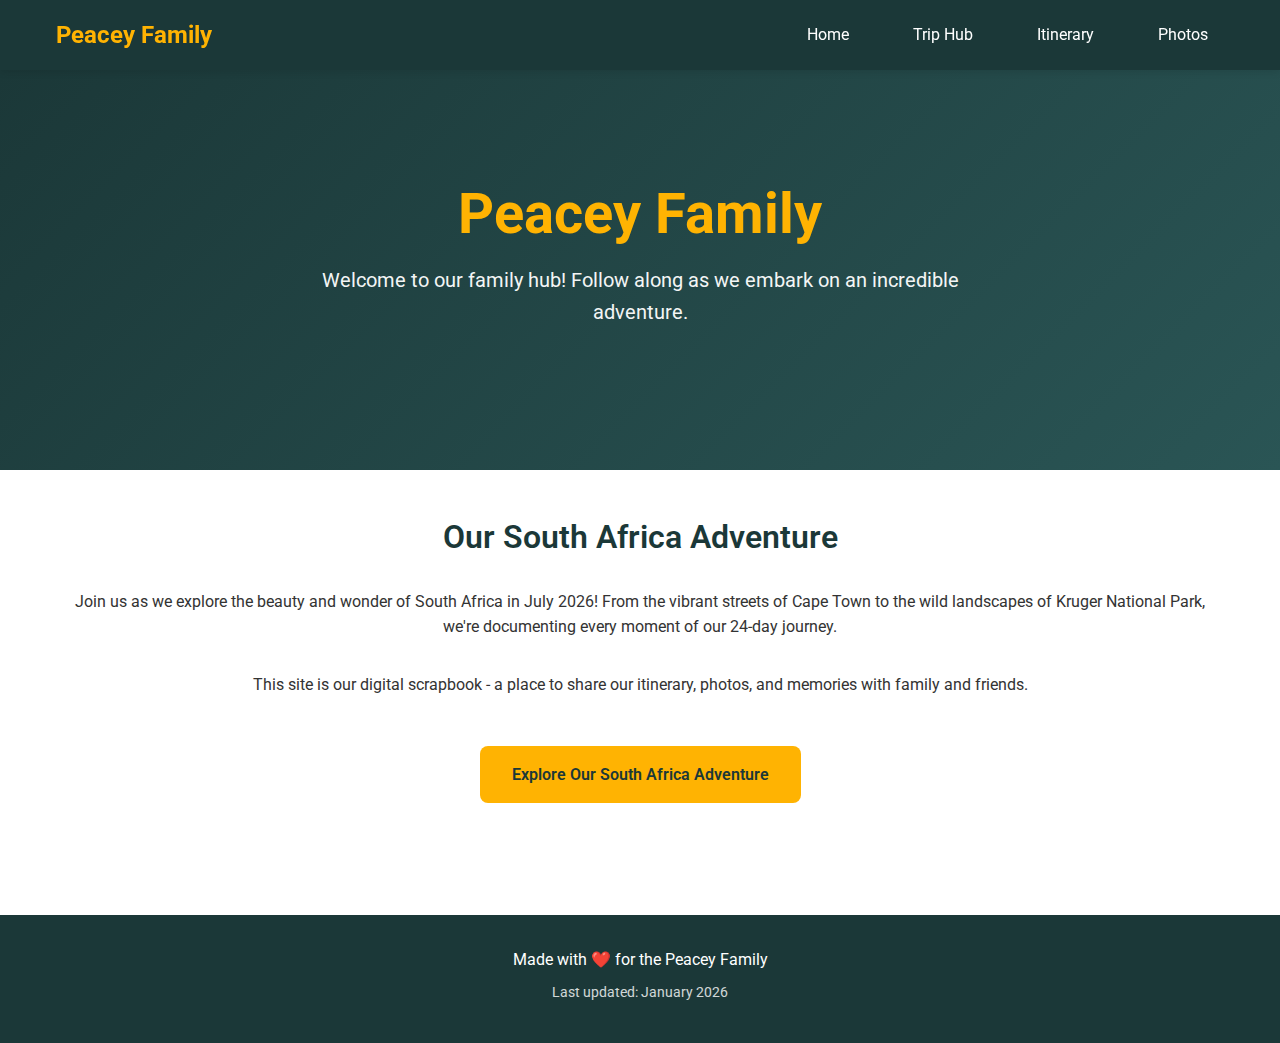
<file: index.html>
<!DOCTYPE html>
<html lang="en">
<head>
  <meta charset="UTF-8">
  <meta name="viewport" content="width=device-width, initial-scale=1.0">
  <meta name="description" content="Peacey Family - Join us on our South Africa adventure in July 2026">
  <title>Peacey Family - Home</title>
  
  <!-- Google Fonts -->
  <link rel="preconnect" href="https://fonts.googleapis.com">
  <link rel="preconnect" href="https://fonts.gstatic.com" crossorigin>
  <link href="https://fonts.googleapis.com/css2?family=Roboto:wght@400;600;700&display=swap" rel="stylesheet">
  
  <!-- Stylesheet -->
  <link rel="stylesheet" href="css/styles.css">
</head>
<body>
  <!-- Header & Navigation -->
  <header class="site-header">
    <nav class="navbar">
      <div class="nav-brand">Peacey Family</div>
      <button class="nav-toggle" aria-label="Toggle navigation" aria-expanded="false">☰</button>
      <ul class="nav-menu">
        <li><a href="index.html">Home</a></li>
        <li><a href="trip.html">Trip Hub</a></li>
        <li><a href="itinerary.html">Itinerary</a></li>
        <li><a href="photos.html">Photos</a></li>
      </ul>
    </nav>
  </header>

  <!-- Main Content -->
  <main>
    <!-- Hero Section -->
    <section class="hero">
      <div class="hero-content">
        <h1>Peacey Family</h1>
        <p>Welcome to our family hub! Follow along as we embark on an incredible adventure.</p>
      </div>
    </section>

    <!-- Introduction Section -->
    <section class="section">
      <div class="container text-center">
        <h2 class="mb-md">Our South Africa Adventure</h2>
        <p class="mb-md">Join us as we explore the beauty and wonder of South Africa in July 2026! From the vibrant streets of Cape Town to the wild landscapes of Kruger National Park, we're documenting every moment of our 24-day journey.</p>
        <p class="mb-lg">This site is our digital scrapbook - a place to share our itinerary, photos, and memories with family and friends.</p>
        <a href="trip.html" class="btn btn-primary">Explore Our South Africa Adventure</a>
      </div>
    </section>
  </main>

  <!-- Footer -->
  <footer class="site-footer">
    <p>Made with ❤️ for the Peacey Family</p>
    <p class="footer-note">Last updated: January 2026</p>
  </footer>

  <!-- JavaScript -->
  <script src="js/main.js"></script>
</body>
</html>
</file>
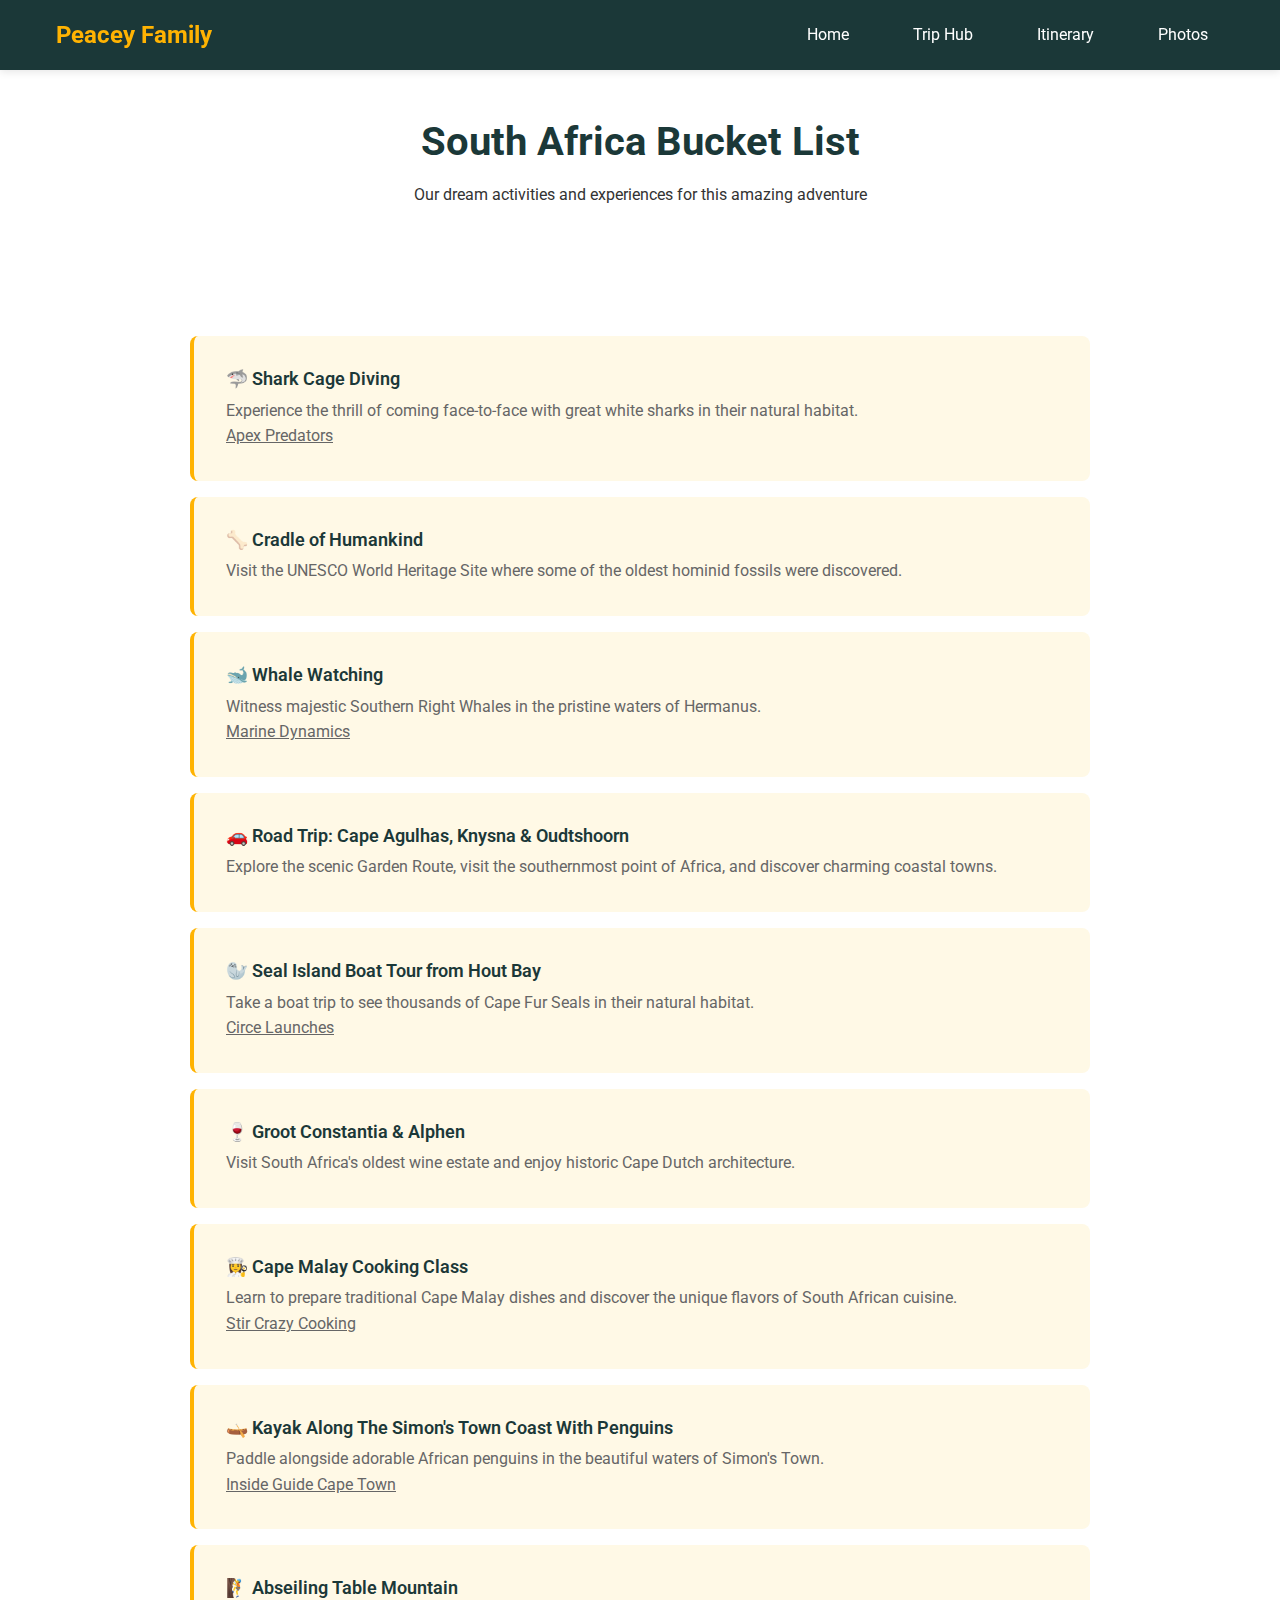
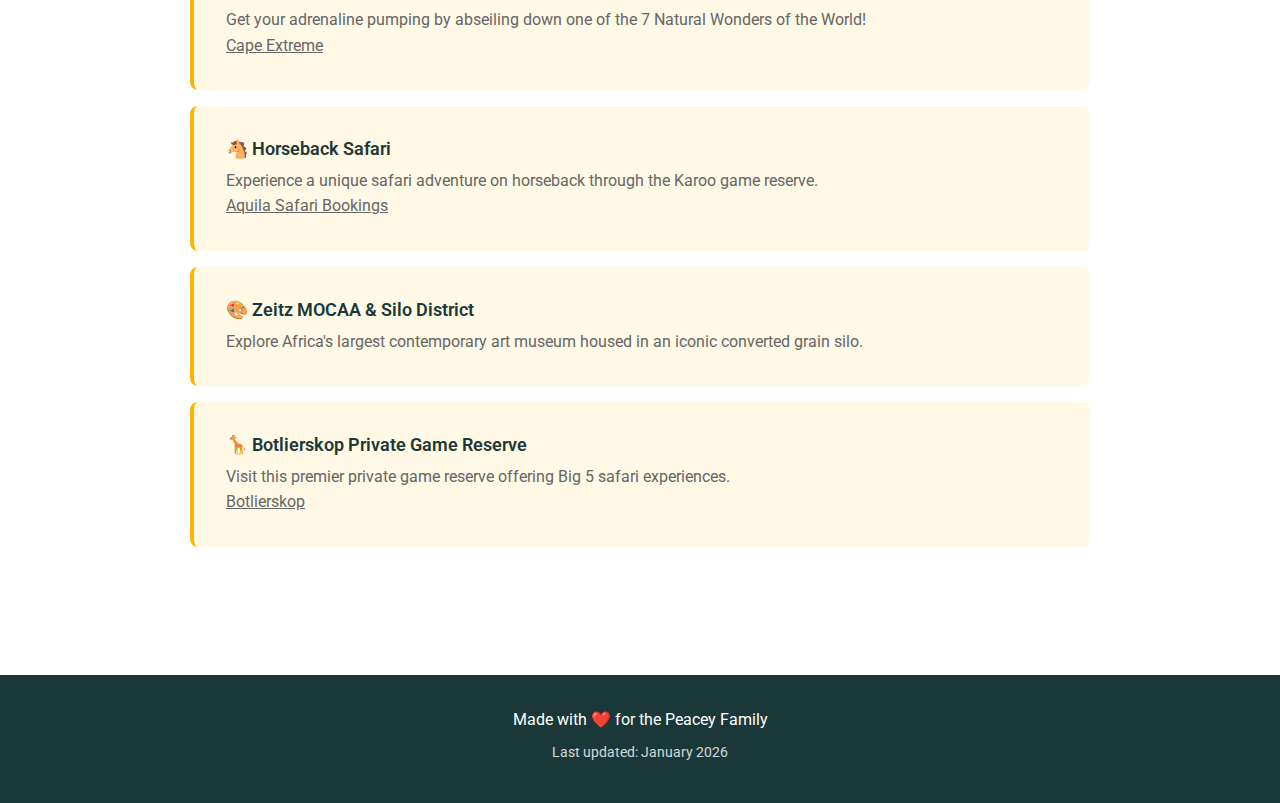
<file: bucket-list.html>
<!DOCTYPE html>
<html lang="en">
<head>
  <meta charset="UTF-8">
  <meta name="viewport" content="width=device-width, initial-scale=1.0">
  <meta name="description" content="Peacey Family South Africa Bucket List - Activities and experiences we want to do">
  <title>Bucket List - Peacey Family</title>
  
  <!-- Google Fonts -->
  <link rel="preconnect" href="https://fonts.googleapis.com">
  <link rel="preconnect" href="https://fonts.gstatic.com" crossorigin>
  <link href="https://fonts.googleapis.com/css2?family=Roboto:wght@400;600;700&display=swap" rel="stylesheet">
  
  <!-- Stylesheet -->
  <link rel="stylesheet" href="css/styles.css">
</head>
<body>
  <!-- Header & Navigation -->
  <header class="site-header">
    <nav class="navbar">
      <div class="nav-brand">Peacey Family</div>
      <button class="nav-toggle" aria-label="Toggle navigation" aria-expanded="false">☰</button>
      <ul class="nav-menu">
        <li><a href="index.html">Home</a></li>
        <li><a href="trip.html">Trip Hub</a></li>
        <li><a href="itinerary.html">Itinerary</a></li>
        <li><a href="photos.html">Photos</a></li>
      </ul>
    </nav>
  </header>

  <!-- Main Content -->
  <main>
    <!-- Page Header -->
    <section class="section">
      <div class="container text-center">
        <h1 class="mb-sm">South Africa Bucket List</h1>
        <p class="mb-md">Our dream activities and experiences for this amazing adventure</p>
      </div>
    </section>

    <!-- Bucket List Items -->
    <section class="section">
      <div class="container">
        <div style="max-width: 900px; margin: 0 auto;">
          
          <!-- Shark Cage Diving -->
          <div class="day-entry highlight">
            <div class="day-content">
              <h3>🦈 Shark Cage Diving</h3>
              <p>Experience the thrill of coming face-to-face with great white sharks in their natural habitat.</p>
              <p><a href="https://apexpredators.com/" target="_blank" rel="noopener noreferrer" style="color: var(--accent-gold); text-decoration: underline;">Apex Predators</a></p>
            </div>
          </div>

          <!-- Cradle of Humankind -->
          <div class="day-entry highlight">
            <div class="day-content">
              <h3>🦴 Cradle of Humankind</h3>
              <p>Visit the UNESCO World Heritage Site where some of the oldest hominid fossils were discovered.</p>
            </div>
          </div>

          <!-- Whale Watching -->
          <div class="day-entry highlight">
            <div class="day-content">
              <h3>🐋 Whale Watching</h3>
              <p>Witness majestic Southern Right Whales in the pristine waters of Hermanus.</p>
              <p><a href="https://www.marinedynamics.co.za/" target="_blank" rel="noopener noreferrer" style="color: var(--accent-gold); text-decoration: underline;">Marine Dynamics</a></p>
            </div>
          </div>

          <!-- Road Trip -->
          <div class="day-entry highlight">
            <div class="day-content">
              <h3>🚗 Road Trip: Cape Agulhas, Knysna & Oudtshoorn</h3>
              <p>Explore the scenic Garden Route, visit the southernmost point of Africa, and discover charming coastal towns.</p>
            </div>
          </div>

          <!-- Seal Island -->
          <div class="day-entry highlight">
            <div class="day-content">
              <h3>🦭 Seal Island Boat Tour from Hout Bay</h3>
              <p>Take a boat trip to see thousands of Cape Fur Seals in their natural habitat.</p>
              <p><a href="https://circelaunches.co.za/boat-trips-activities/seal-island-boat-tour/" target="_blank" rel="noopener noreferrer" style="color: var(--accent-gold); text-decoration: underline;">Circe Launches</a></p>
            </div>
          </div>

          <!-- Groot Constantia -->
          <div class="day-entry highlight">
            <div class="day-content">
              <h3>🍷 Groot Constantia & Alphen</h3>
              <p>Visit South Africa's oldest wine estate and enjoy historic Cape Dutch architecture.</p>
            </div>
          </div>

          <!-- Cape Malay Cooking Class -->
          <div class="day-entry highlight">
            <div class="day-content">
              <h3>👩‍🍳 Cape Malay Cooking Class</h3>
              <p>Learn to prepare traditional Cape Malay dishes and discover the unique flavors of South African cuisine.</p>
              <p><a href="https://stircrazycooking.co.za/shop/cape-malay-cooking/?srsltid=AfmBOopr_QeXjhcYuz5RUMtHPswuqyuSiF7vmvf7iXInv7pzoycBw5gN" target="_blank" rel="noopener noreferrer" style="color: var(--accent-gold); text-decoration: underline;">Stir Crazy Cooking</a></p>
            </div>
          </div>

          <!-- Kayaking with Penguins -->
          <div class="day-entry highlight">
            <div class="day-content">
              <h3>🛶 Kayak Along The Simon's Town Coast With Penguins</h3>
              <p>Paddle alongside adorable African penguins in the beautiful waters of Simon's Town.</p>
              <p><a href="https://insideguide.co.za/cape-town/things-to-do/kayak-simons-town/" target="_blank" rel="noopener noreferrer" style="color: var(--accent-gold); text-decoration: underline;">Inside Guide Cape Town</a></p>
            </div>
          </div>

          <!-- Abseiling Table Mountain -->
          <div class="day-entry highlight">
            <div class="day-content">
              <h3>🧗 Abseiling Table Mountain</h3>
              <p>Get your adrenaline pumping by abseiling down one of the 7 Natural Wonders of the World!</p>
              <p><a href="https://www.capextreme.com/inventory/abseiling-table-mountain" target="_blank" rel="noopener noreferrer" style="color: var(--accent-gold); text-decoration: underline;">Cape Extreme</a></p>
            </div>
          </div>

          <!-- Horseback Safari -->
          <div class="day-entry highlight">
            <div class="day-content">
              <h3>🐴 Horseback Safari</h3>
              <p>Experience a unique safari adventure on horseback through the Karoo game reserve.</p>
              <p><a href="https://bookings.aquilasafari.com/horseback-safari/?_gl=1*1fysr2k*_gcl_au*NTQ3OTc0NDEuMTc2OTE4NzM2Mw..*_ga*MjgyMTUxODMxLjE3NjkxODczNjM.*_ga_X9H66P1ER4*czE3NjkxODczNjIkbzEkZzEkdDE3NjkxODc0MzIkajUwJGwwJGgyMDQ1NTk3MjAx" target="_blank" rel="noopener noreferrer" style="color: var(--accent-gold); text-decoration: underline;">Aquila Safari Bookings</a></p>
            </div>
          </div>

          <!-- Zeitz MOCAA -->
          <div class="day-entry highlight">
            <div class="day-content">
              <h3>🎨 Zeitz MOCAA & Silo District</h3>
              <p>Explore Africa's largest contemporary art museum housed in an iconic converted grain silo.</p>
            </div>
          </div>

          <!-- Botlierskop -->
          <div class="day-entry highlight">
            <div class="day-content">
              <h3>🦒 Botlierskop Private Game Reserve</h3>
              <p>Visit this premier private game reserve offering Big 5 safari experiences.</p>
              <p><a href="https://www.botlierskop.co.za/" target="_blank" rel="noopener noreferrer" style="color: var(--accent-gold); text-decoration: underline;">Botlierskop</a></p>
            </div>
          </div>

        </div>
      </div>
    </section>
  </main>

  <!-- Footer -->
  <footer class="site-footer">
    <p>Made with ❤️ for the Peacey Family</p>
    <p class="footer-note">Last updated: January 2026</p>
  </footer>

  <!-- JavaScript -->
  <script src="js/main.js"></script>
</body>
</html>
</file>
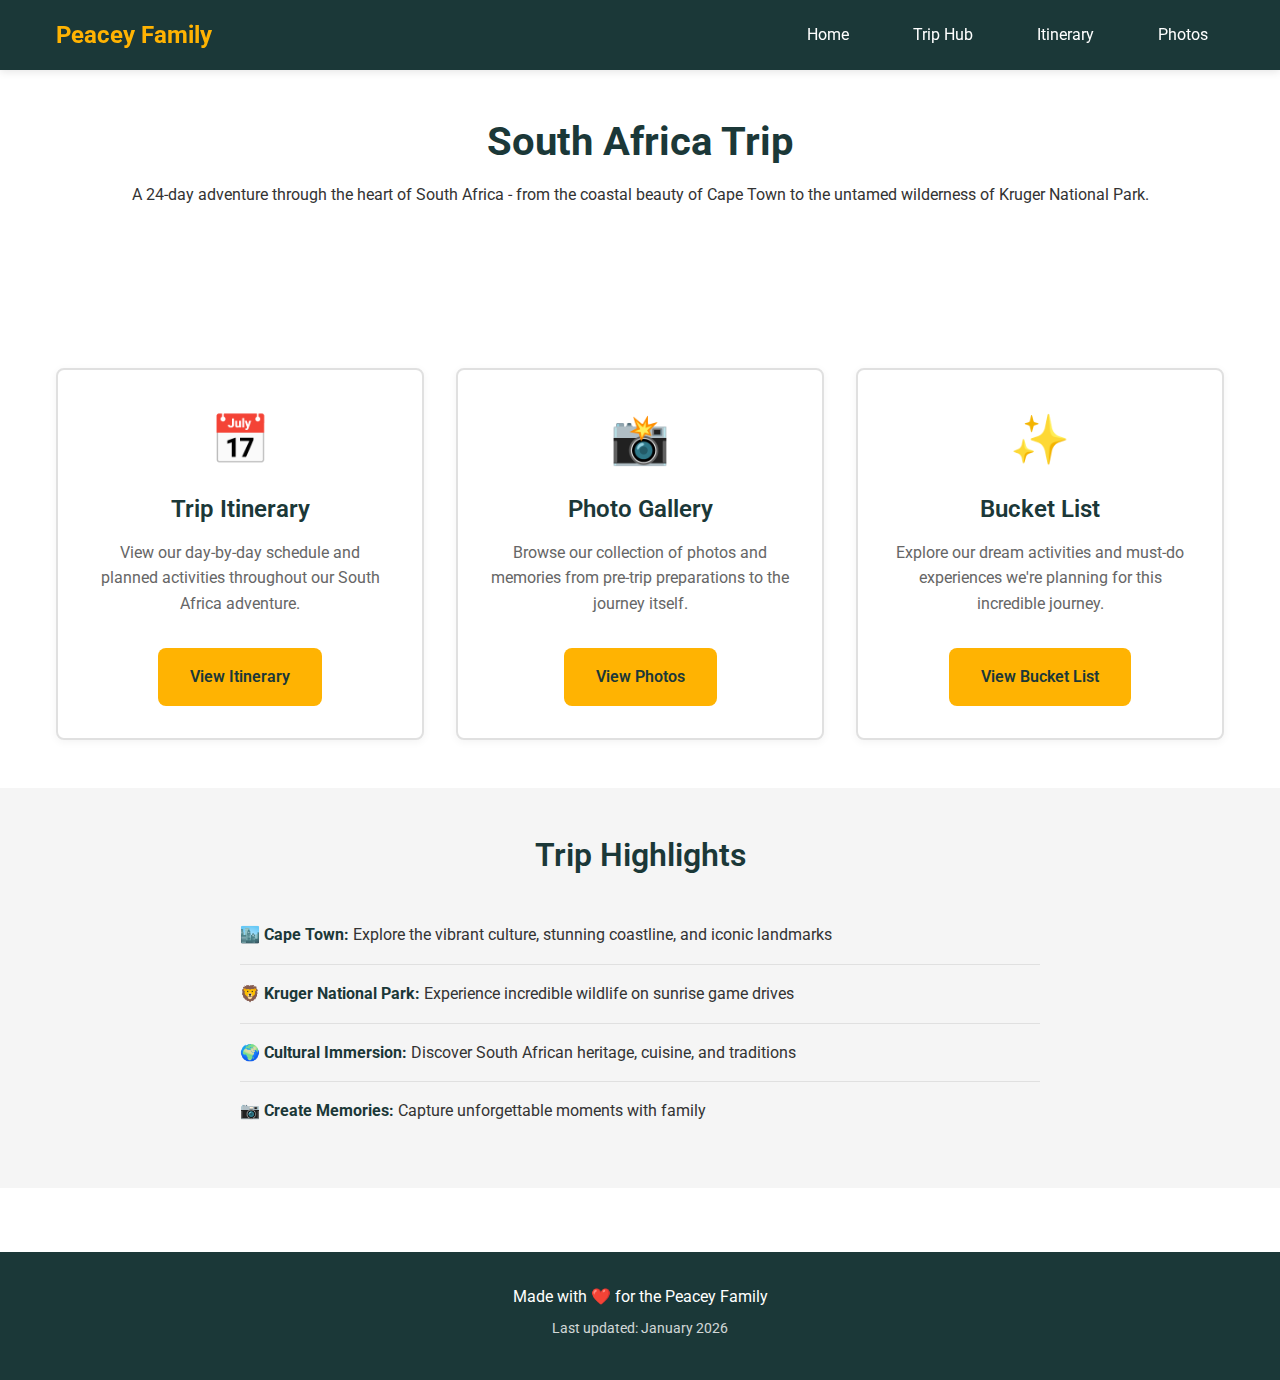
<file: trip.html>
<!DOCTYPE html>
<html lang="en">
<head>
  <meta charset="UTF-8">
  <meta name="viewport" content="width=device-width, initial-scale=1.0">
  <meta name="description" content="Peacey Family South Africa Trip 2026 - Explore our adventure details">
  <title>South Africa Trip 2026 - Peacey Family</title>
  
  <!-- Google Fonts -->
  <link rel="preconnect" href="https://fonts.googleapis.com">
  <link rel="preconnect" href="https://fonts.gstatic.com" crossorigin>
  <link href="https://fonts.googleapis.com/css2?family=Roboto:wght@400;600;700&display=swap" rel="stylesheet">
  
  <!-- Stylesheet -->
  <link rel="stylesheet" href="css/styles.css">
</head>
<body>
  <!-- Header & Navigation -->
  <header class="site-header">
    <nav class="navbar">
      <div class="nav-brand">Peacey Family</div>
      <button class="nav-toggle" aria-label="Toggle navigation" aria-expanded="false">☰</button>
      <ul class="nav-menu">
        <li><a href="index.html">Home</a></li>
        <li><a href="trip.html">Trip Hub</a></li>
        <li><a href="itinerary.html">Itinerary</a></li>
        <li><a href="photos.html">Photos</a></li>
      </ul>
    </nav>
  </header>

  <!-- Main Content -->
  <main>
    <!-- Page Header -->
    <section class="section">
      <div class="container text-center">
        <h1 class="mb-sm">South Africa Trip</h1>
        <p class="mb-md">A 24-day adventure through the heart of South Africa - from the coastal beauty of Cape Town to the untamed wilderness of Kruger National Park.</p>
      </div>
    </section>

    <!-- Trip Navigation Cards -->
    <section class="section">
      <div class="container">
        <div class="cards-grid">
          <!-- Itinerary Card -->
          <div class="card">
            <div class="card-icon">📅</div>
            <h3>Trip Itinerary</h3>
            <p>View our day-by-day schedule and planned activities throughout our South Africa adventure.</p>
            <a href="itinerary.html" class="btn btn-primary">View Itinerary</a>
          </div>

          <!-- Photo Gallery Card -->
          <div class="card">
            <div class="card-icon">📸</div>
            <h3>Photo Gallery</h3>
            <p>Browse our collection of photos and memories from pre-trip preparations to the journey itself.</p>
            <a href="photos.html" class="btn btn-primary">View Photos</a>
          </div>

          <!-- Bucket List Card -->
          <div class="card">
            <div class="card-icon">✨</div>
            <h3>Bucket List</h3>
            <p>Explore our dream activities and must-do experiences we're planning for this incredible journey.</p>
            <a href="bucket-list.html" class="btn btn-primary">View Bucket List</a>
          </div>
        </div>
      </div>
    </section>

    <!-- Trip Highlights -->
    <section class="section" style="background-color: var(--background-alt);">
      <div class="container">
        <h2 class="text-center mb-md">Trip Highlights</h2>
        <div style="max-width: 800px; margin: 0 auto;">
          <ul style="list-style: none; padding: 0;">
            <li style="padding: 1rem 0; border-bottom: 1px solid var(--border-color);">
              <strong style="color: var(--primary-green);">🏙️ Cape Town:</strong> Explore the vibrant culture, stunning coastline, and iconic landmarks
            </li>
            <li style="padding: 1rem 0; border-bottom: 1px solid var(--border-color);">
              <strong style="color: var(--primary-green);">🦁 Kruger National Park:</strong> Experience incredible wildlife on sunrise game drives
            </li>
            <li style="padding: 1rem 0; border-bottom: 1px solid var(--border-color);">
              <strong style="color: var(--primary-green);">🌍 Cultural Immersion:</strong> Discover South African heritage, cuisine, and traditions
            </li>
            <li style="padding: 1rem 0;">
              <strong style="color: var(--primary-green);">📷 Create Memories:</strong> Capture unforgettable moments with family
            </li>
          </ul>
        </div>
      </div>
    </section>
  </main>

  <!-- Footer -->
  <footer class="site-footer">
    <p>Made with ❤️ for the Peacey Family</p>
    <p class="footer-note">Last updated: January 2026</p>
  </footer>

  <!-- JavaScript -->
  <script src="js/main.js"></script>
</body>
</html>
</file>
<file: css/styles.css>
/* css/styles.css - Global styles for Peacey Family Website */

/* ===========================
   CSS VARIABLES & RESET
   =========================== */

:root {
  /* Springbok Color Palette */
  --primary-green: #1B3838;
  --primary-gold: #FFB302;
  --background: #FFFFFF;
  --background-alt: #F5F5F5;
  --text-dark: #333333;
  --text-light: #666666;
  --border-color: #E0E0E0;
  
  /* Spacing */
  --spacing-xs: 0.5rem;
  --spacing-sm: 1rem;
  --spacing-md: 2rem;
  --spacing-lg: 3rem;
  --spacing-xl: 4rem;
  
  /* Typography */
  --font-primary: 'Roboto', -apple-system, BlinkMacSystemFont, 'Segoe UI', sans-serif;
  --font-size-base: 16px;
  
  /* Layout */
  --max-width: 1200px;
  --border-radius: 8px;
  --transition-speed: 0.3s;
}

/* CSS Reset */
*, *::before, *::after {
  box-sizing: border-box;
  margin: 0;
  padding: 0;
}

html {
  font-size: var(--font-size-base);
  scroll-behavior: smooth;
}

body {
  font-family: var(--font-primary);
  line-height: 1.6;
  color: var(--text-dark);
  background-color: var(--background);
  overflow-x: hidden;
}

img {
  max-width: 100%;
  height: auto;
  display: block;
}

a {
  color: inherit;
  text-decoration: none;
}

ul {
  list-style: none;
}

button {
  cursor: pointer;
  border: none;
  background: none;
  font-family: inherit;
}

/* ===========================
   TYPOGRAPHY
   =========================== */

h1, h2, h3, h4, h5, h6 {
  line-height: 1.2;
  margin-bottom: var(--spacing-sm);
  color: var(--primary-green);
}

h1 {
  font-size: clamp(2rem, 5vw, 2.5rem);
  font-weight: 700;
}

h2 {
  font-size: clamp(1.5rem, 4vw, 2rem);
  font-weight: 600;
}

h3 {
  font-size: clamp(1.25rem, 3vw, 1.5rem);
  font-weight: 600;
}

p {
  margin-bottom: var(--spacing-sm);
}

/* ===========================
   LAYOUT & CONTAINERS
   =========================== */

.container {
  max-width: var(--max-width);
  margin: 0 auto;
  padding: 0 var(--spacing-sm);
}

.section {
  padding: var(--spacing-lg) 0;
}

/* ===========================
   HEADER & NAVIGATION
   =========================== */

.site-header {
  background-color: var(--primary-green);
  color: white;
  position: sticky;
  top: 0;
  z-index: 1000;
  box-shadow: 0 2px 8px rgba(0, 0, 0, 0.1);
}

.navbar {
  display: flex;
  justify-content: space-between;
  align-items: center;
  padding: var(--spacing-sm);
  max-width: var(--max-width);
  margin: 0 auto;
}

.nav-brand {
  font-size: 1.5rem;
  font-weight: 700;
  color: var(--primary-gold);
}

.nav-toggle {
  display: none;
  font-size: 1.5rem;
  color: white;
  background: none;
  border: none;
  cursor: pointer;
  padding: var(--spacing-xs);
}

.nav-menu {
  display: flex;
  gap: var(--spacing-md);
  align-items: center;
}

.nav-menu li a {
  color: white;
  padding: var(--spacing-xs) var(--spacing-sm);
  border-radius: var(--border-radius);
  transition: background-color var(--transition-speed), color var(--transition-speed);
}

.nav-menu li a:hover,
.nav-menu li a.active {
  background-color: var(--primary-gold);
  color: var(--primary-green);
}

/* Mobile Navigation */
@media (max-width: 768px) {
  .nav-toggle {
    display: block;
  }
  
  .nav-menu {
    position: fixed;
    top: 60px;
    right: -100%;
    flex-direction: column;
    background-color: var(--primary-green);
    width: 100%;
    max-width: 300px;
    padding: var(--spacing-md);
    gap: var(--spacing-sm);
    box-shadow: -2px 0 8px rgba(0, 0, 0, 0.1);
    transition: right var(--transition-speed);
    align-items: flex-start;
  }
  
  .nav-menu.active {
    right: 0;
  }
  
  .nav-menu li {
    width: 100%;
  }
  
  .nav-menu li a {
    display: block;
    width: 100%;
    padding: var(--spacing-sm);
  }
}

/* ===========================
   HERO SECTION
   =========================== */

.hero {
  position: relative;
  min-height: 400px;
  display: flex;
  align-items: center;
  justify-content: center;
  text-align: center;
  background: linear-gradient(135deg, var(--primary-green) 0%, #2a5555 100%);
  color: white;
  overflow: hidden;
}

.hero-image {
  position: absolute;
  top: 0;
  left: 0;
  width: 100%;
  height: 100%;
  object-fit: cover;
  opacity: 0.3;
}

.hero-content {
  position: relative;
  z-index: 1;
  max-width: 800px;
  padding: var(--spacing-md);
}

.hero h1 {
  color: var(--primary-gold);
  margin-bottom: var(--spacing-sm);
  font-size: clamp(2.5rem, 6vw, 3.5rem);
}

.hero p {
  font-size: clamp(1rem, 2vw, 1.25rem);
  margin-bottom: var(--spacing-md);
  opacity: 0.95;
}

/* ===========================
   BUTTONS
   =========================== */

.btn {
  display: inline-block;
  padding: var(--spacing-sm) var(--spacing-md);
  border-radius: var(--border-radius);
  font-weight: 600;
  text-align: center;
  transition: all var(--transition-speed);
  cursor: pointer;
  font-size: 1rem;
}

.btn-primary {
  background-color: var(--primary-gold);
  color: var(--primary-green);
}

.btn-primary:hover {
  background-color: #FFA500;
  transform: translateY(-2px);
  box-shadow: 0 4px 12px rgba(255, 179, 2, 0.3);
}

.btn-secondary {
  background-color: transparent;
  color: var(--primary-gold);
  border: 2px solid var(--primary-gold);
}

.btn-secondary:hover {
  background-color: var(--primary-gold);
  color: var(--primary-green);
}

/* ===========================
   CARDS
   =========================== */

.cards-grid {
  display: grid;
  grid-template-columns: repeat(auto-fit, minmax(280px, 1fr));
  gap: var(--spacing-md);
  margin-top: var(--spacing-md);
}

.card {
  background-color: var(--background);
  border: 2px solid var(--border-color);
  border-radius: var(--border-radius);
  padding: var(--spacing-md);
  text-align: center;
  transition: all var(--transition-speed);
  box-shadow: 0 2px 8px rgba(0, 0, 0, 0.05);
}

.card:hover {
  border-color: var(--primary-gold);
  transform: translateY(-4px);
  box-shadow: 0 8px 20px rgba(0, 0, 0, 0.1);
}

.card-icon {
  font-size: 3rem;
  margin-bottom: var(--spacing-sm);
}

.card h3 {
  color: var(--primary-green);
  margin-bottom: var(--spacing-sm);
}

.card p {
  color: var(--text-light);
  margin-bottom: var(--spacing-md);
}

/* ===========================
   ITINERARY
   =========================== */

.itinerary-list {
  max-width: 800px;
  margin: var(--spacing-md) auto;
}

.day-entry {
  display: flex;
  gap: var(--spacing-md);
  padding: var(--spacing-md);
  margin-bottom: var(--spacing-sm);
  background-color: var(--background);
  border-left: 4px solid var(--primary-green);
  border-radius: var(--border-radius);
  transition: all var(--transition-speed);
}

.day-entry:nth-child(even) {
  background-color: var(--background-alt);
}

.day-entry:hover {
  border-left-color: var(--primary-gold);
  box-shadow: 0 4px 12px rgba(0, 0, 0, 0.08);
  transform: translateX(4px);
}

.day-entry.highlight {
  border-left-color: var(--primary-gold);
  background-color: #FFF9E6;
}

.day-number {
  font-weight: 700;
  font-size: 1.25rem;
  color: var(--primary-green);
  min-width: 80px;
  flex-shrink: 0;
}

.day-content h3 {
  font-size: 1.125rem;
  margin-bottom: var(--spacing-xs);
}

.day-content p {
  color: var(--text-light);
  margin-bottom: 0;
}

.day-content.to-be-planned {
  opacity: 0.6;
  font-style: italic;
}

/* ===========================
   PHOTO GALLERY
   =========================== */

.photo-grid {
  display: grid;
  grid-template-columns: repeat(auto-fill, minmax(250px, 1fr));
  gap: var(--spacing-sm);
  margin-top: var(--spacing-md);
}

.photo-item {
  position: relative;
  overflow: hidden;
  border-radius: var(--border-radius);
  aspect-ratio: 1 / 1;
  cursor: pointer;
  background-color: var(--background-alt);
}

.photo-item img {
  width: 100%;
  height: 100%;
  object-fit: cover;
  transition: transform var(--transition-speed);
}

.photo-item:hover img {
  transform: scale(1.05);
}

.photo-placeholder {
  display: flex;
  flex-direction: column;
  align-items: center;
  justify-content: center;
  text-align: center;
  padding: var(--spacing-lg);
  background-color: var(--background-alt);
  border: 2px dashed var(--border-color);
  border-radius: var(--border-radius);
  min-height: 300px;
}

.photo-placeholder-icon {
  font-size: 4rem;
  color: var(--text-light);
  margin-bottom: var(--spacing-sm);
}

.photo-placeholder p {
  color: var(--text-light);
  margin-bottom: var(--spacing-md);
}

/* ===========================
   FOOTER
   =========================== */

.site-footer {
  background-color: var(--primary-green);
  color: white;
  text-align: center;
  padding: var(--spacing-md) var(--spacing-sm);
  margin-top: var(--spacing-xl);
}

.site-footer p {
  margin-bottom: var(--spacing-xs);
}

.site-footer .footer-note {
  font-size: 0.875rem;
  opacity: 0.8;
}

/* ===========================
   UTILITY CLASSES
   =========================== */

.text-center {
  text-align: center;
}

.mb-sm {
  margin-bottom: var(--spacing-sm);
}

.mb-md {
  margin-bottom: var(--spacing-md);
}

.mb-lg {
  margin-bottom: var(--spacing-lg);
}

.mt-md {
  margin-top: var(--spacing-md);
}

.gold-text {
  color: var(--primary-gold);
}

.green-text {
  color: var(--primary-green);
}

/* ===========================
   RESPONSIVE BREAKPOINTS
   =========================== */

@media (max-width: 768px) {
  .hero {
    min-height: 300px;
  }
  
  .cards-grid {
    grid-template-columns: 1fr;
  }
  
  .day-entry {
    flex-direction: column;
    gap: var(--spacing-xs);
  }
  
  .day-number {
    min-width: auto;
  }
  
  .photo-grid {
    grid-template-columns: repeat(auto-fill, minmax(150px, 1fr));
  }
}

@media (min-width: 1024px) {
  .photo-grid {
    grid-template-columns: repeat(4, 1fr);
  }
}
</file>
